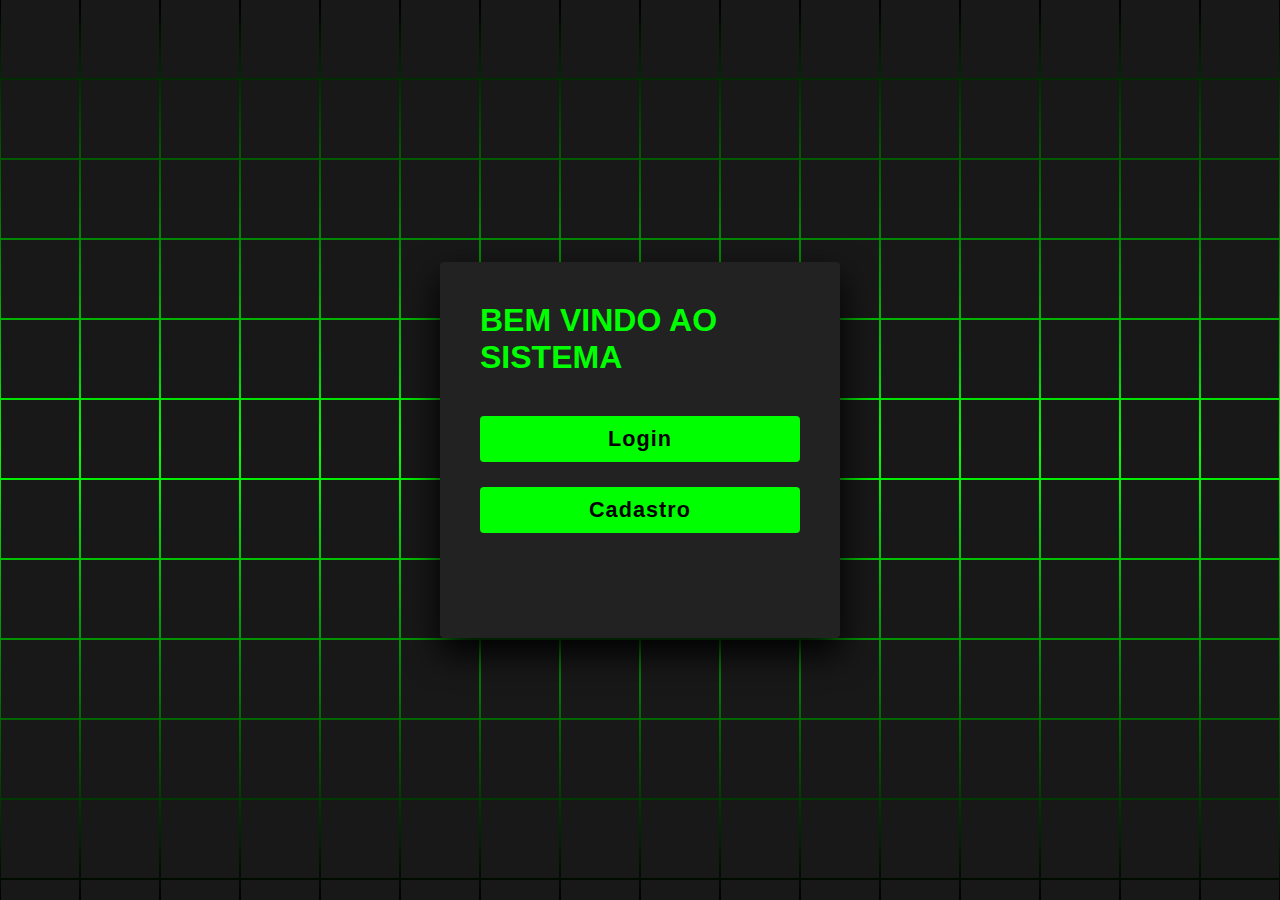
<file: index.html>
<!DOCTYPE html>
<html lang="pt-BR">

<head>
  <meta charset="UTF-8">
  <title>Bem vindo</title>
  <link rel="stylesheet" href="./index.css">

</head>

<body>
  <section>

    <span></span>
    <span></span>
    <span></span>
    <span></span>
    <span></span>
    <span></span>
    <span></span>
    <span></span>
    <span></span>
    <span></span>
    <span></span>
    <span></span>
    <span></span>
    <span></span>
    <span></span>
    <span></span>
    <span></span>
    <span></span>
    <span></span>
    <span></span>
    <span></span>
    <span></span>
    <span></span>
    <span></span>
    <span></span>
    <span></span>
    <span></span>
    <span></span>
    <span></span>
    <span></span>
    <span></span>
    <span></span>
    <span></span>
    <span></span>
    <span></span>
    <span></span>
    <span></span>
    <span></span>
    <span></span>
    <span></span>
    <span></span>
    <span></span>
    <span></span>
    <span></span>
    <span></span>
    <span></span>
    <span></span>
    <span></span>
    <span></span>
    <span></span>
    <span></span>
    <span></span>
    <span></span>
    <span></span>
    <span></span>
    <span></span>
    <span></span>
    <span></span>
    <span></span>
    <span></span>
    <span></span>
    <span></span>
    <span></span>
    <span></span>
    <span></span>
    <span></span>
    <span></span>
    <span></span>
    <span></span>
    <span></span>
    <span></span>
    <span></span>
    <span></span>
    <span></span>
    <span></span>
    <span></span>
    <span></span>
    <span></span>
    <span></span>
    <span></span>
    <span></span>
    <span></span>
    <span></span>
    <span></span>
    <span></span>
    <span></span>
    <span></span>
    <span></span>
    <span></span>
    <span></span>
    <span></span>
    <span></span>
    <span></span>
    <span></span>
    <span></span>
    <span></span>
    <span></span>
    <span></span>
    <span></span>
    <span></span>
    <span></span>
    <span></span>
    <span></span>
    <span></span>
    <span></span>
    <span></span>
    <span></span>
    <span></span>
    <span></span>
    <span></span>
    <span></span>
    <span></span>
    <span></span>
    <span></span>
    <span></span>
    <span></span>
    <span></span>
    <span></span>
    <span></span>
    <span></span>
    <span></span>
    <span></span>
    <span></span>
    <span></span>
    <span></span>
    <span></span>
    <span></span>
    <span></span>
    <span></span>
    <span></span>
    <span></span>
    <span></span>
    <span></span>
    <span></span>
    <span></span>
    <span></span>
    <span></span>
    <span></span>
    <span></span>
    <span></span>
    <span></span>
    <span></span>
    <span></span>
    <span></span>
    <span></span>
    <span></span>
    <span></span>
    <span></span>
    <span></span>
    <span></span>
    <span></span>
    <span></span>
    <span></span>
    <span></span>
    <span></span>
    <span></span>
    <span></span>
    <span></span>
    <span></span>
    <span></span>
    <span></span>
    <span></span>
    <span></span>
    <span></span>
    <span></span>
    <span></span>
    <span></span>
    <span></span>
    <span></span>
    <span></span>
    <span></span>
    <span></span>
    <span></span>
    <span></span>
    <span></span>
    <span></span>
    <span></span>
    <span></span>
    <span></span>
    <span></span>
    <span></span>
    <span></span>
    <span></span>
    <span></span>
    <span></span>
    <span></span>
    <span></span>
    <span></span>
    <span></span>
    <span></span>
    <span></span>
    <span></span>
    <span></span>
    <span></span>
    <span></span>
    <span></span>
    <span></span>
    <span></span>
    <span></span>
    <span></span>
    <span></span>
    <span></span>
    <span></span>
    <span></span>
    <span></span>
    <span></span>
    <span></span>
    <span></span>
    <span></span>
    <span></span>
    <span></span>
    <span></span>
    <span></span>
    <span></span>
    <span></span>
    <span></span>
    <span></span>
    <span></span>
    <span></span>
    <span></span>
    <span></span>
    <span></span>
    <span></span>
    <span></span>
    <span></span>
    <span></span>
    <span></span>
    <span></span>
    <span></span>
    <span></span>
    <span></span>
    <span></span>
    <span></span>
    <span></span>
    <span></span>
    <span></span>
    <span></span>
    <span></span>
    <span></span>
    <span></span>
    <span></span>
    <span></span>
    <span></span>
    <span></span>
    <span></span>
    <span></span>
    <span></span>
    <span></span>
    <span></span>
    <span></span>
    <span></span>
    <span></span>
    <span></span>
    <span></span>
    <span></span>
    <span></span>
    <span></span>
    <span></span>
    <span></span>
    <span></span>

    
    <div class="signin">
      <div class="content">
        <h2>Bem vindo ao Sistema</h2>
        <div class="form">
          
          <div class="inputBox">
           <a href="login.html"> <input type="submit" value="Login"></a>
          </div>
          <div class="inputBox">
           <a href="cadastro.html"> <input type="submit" value="Cadastro">
          </div>

        </div>
      </div>
    </div>

  </section>

</body>

</html>
</file>
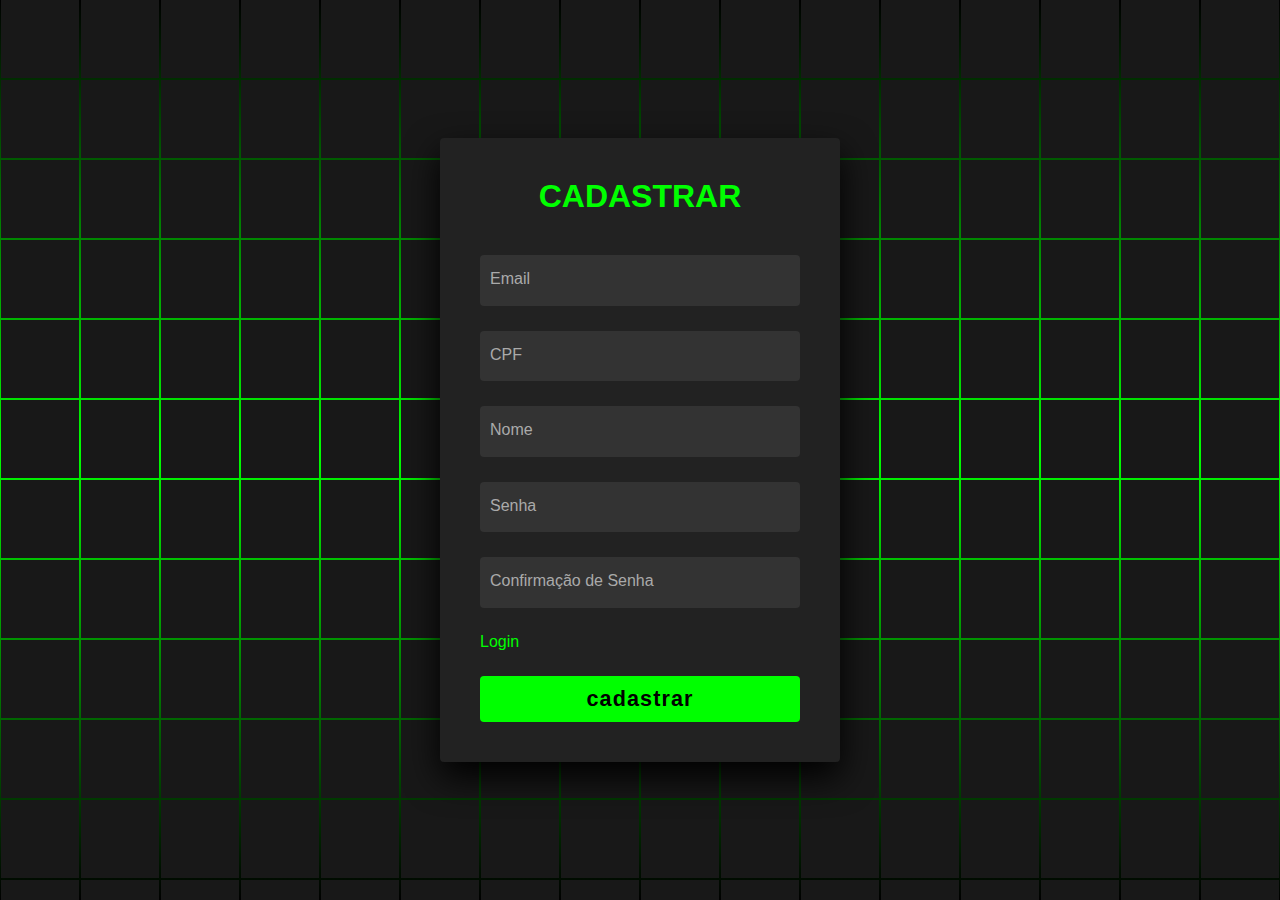
<file: cadastro.html>
<!DOCTYPE html>
<html lang="pt-BR">

<head>
  <meta charset="UTF-8">
  <title>Cadastro</title>
  <link rel="stylesheet" href="./cadastro.css">

</head>

<body>
  <section>

    <span></span>
    <span></span>
    <span></span>
    <span></span>
    <span></span>
    <span></span>
    <span></span>
    <span></span>
    <span></span>
    <span></span>
    <span></span>
    <span></span>
    <span></span>
    <span></span>
    <span></span>
    <span></span>
    <span></span>
    <span></span>
    <span></span>
    <span></span>
    <span></span>
    <span></span>
    <span></span>
    <span></span>
    <span></span>
    <span></span>
    <span></span>
    <span></span>
    <span></span>
    <span></span>
    <span></span>
    <span></span>
    <span></span>
    <span></span>
    <span></span>
    <span></span>
    <span></span>
    <span></span>
    <span></span>
    <span></span>
    <span></span>
    <span></span>
    <span></span>
    <span></span>
    <span></span>
    <span></span>
    <span></span>
    <span></span>
    <span></span>
    <span></span>
    <span></span>
    <span></span>
    <span></span>
    <span></span>
    <span></span>
    <span></span>
    <span></span>
    <span></span>
    <span></span>
    <span></span>
    <span></span>
    <span></span>
    <span></span>
    <span></span>
    <span></span>
    <span></span>
    <span></span>
    <span></span>
    <span></span>
    <span></span>
    <span></span>
    <span></span>
    <span></span>
    <span></span>
    <span></span>
    <span></span>
    <span></span>
    <span></span>
    <span></span>
    <span></span>
    <span></span>
    <span></span>
    <span></span>
    <span></span>
    <span></span>
    <span></span>
    <span></span>
    <span></span>
    <span></span>
    <span></span>
    <span></span>
    <span></span>
    <span></span>
    <span></span>
    <span></span>
    <span></span>
    <span></span>
    <span></span>
    <span></span>
    <span></span>
    <span></span>
    <span></span>
    <span></span>
    <span></span>
    <span></span>
    <span></span>
    <span></span>
    <span></span>
    <span></span>
    <span></span>
    <span></span>
    <span></span>
    <span></span>
    <span></span>
    <span></span>
    <span></span>
    <span></span>
    <span></span>
    <span></span>
    <span></span>
    <span></span>
    <span></span>
    <span></span>
    <span></span>
    <span></span>
    <span></span>
    <span></span>
    <span></span>
    <span></span>
    <span></span>
    <span></span>
    <span></span>
    <span></span>
    <span></span>
    <span></span>
    <span></span>
    <span></span>
    <span></span>
    <span></span>
    <span></span>
    <span></span>
    <span></span>
    <span></span>
    <span></span>
    <span></span>
    <span></span>
    <span></span>
    <span></span>
    <span></span>
    <span></span>
    <span></span>
    <span></span>
    <span></span>
    <span></span>
    <span></span>
    <span></span>
    <span></span>
    <span></span>
    <span></span>
    <span></span>
    <span></span>
    <span></span>
    <span></span>
    <span></span>
    <span></span>
    <span></span>
    <span></span>
    <span></span>
    <span></span>
    <span></span>
    <span></span>
    <span></span>
    <span></span>
    <span></span>
    <span></span>
    <span></span>
    <span></span>
    <span></span>
    <span></span>
    <span></span>
    <span></span>
    <span></span>
    <span></span>
    <span></span>
    <span></span>
    <span></span>
    <span></span>
    <span></span>
    <span></span>
    <span></span>
    <span></span>
    <span></span>
    <span></span>
    <span></span>
    <span></span>
    <span></span>
    <span></span>
    <span></span>
    <span></span>
    <span></span>
    <span></span>
    <span></span>
    <span></span>
    <span></span>
    <span></span>
    <span></span>
    <span></span>
    <span></span>
    <span></span>
    <span></span>
    <span></span>
    <span></span>
    <span></span>
    <span></span>
    <span></span>
    <span></span>
    <span></span>
    <span></span>
    <span></span>
    <span></span>
    <span></span>
    <span></span>
    <span></span>
    <span></span>
    <span></span>
    <span></span>
    <span></span>
    <span></span>
    <span></span>
    <span></span>
    <span></span>
    <span></span>
    <span></span>
    <span></span>
    <span></span>
    <span></span>
    <span></span>
    <span></span>
    <span></span>
    <span></span>
    <span></span>
    <span></span>
    <span></span>
    <span></span>
    <span></span>
    <span></span>
    <span></span>
    <span></span>
    <span></span>
    <span></span>
    <span></span>
    <span></span>
    <span></span>
    <span></span>
    <span></span>
    <span></span>
    <span></span>
    <span></span>
    <span></span>
    <span></span>

    <div class="signin">
      <div class="content">
        <h2>Cadastrar</h2>

        <div class="form">

          <div class="inputBox">
            <input type="text" required>
            <i>Email</i>
          </div>

                 
          <div class="inputBox">
            <input type="text" required>
            <i>CPF</i>
          </div>

          <div class="inputBox">
            <input type="text" required>
            <i>Nome</i>
          </div>

          <div class="inputBox">
            <input type="password" required>
            <i>Senha</i>
          </div>

          <div class="inputBox">
            <input type="password" required>
            <i>Confirmação de Senha</i>
          </div>

          <div class="links">
            <a href="index.html">Login</a>
          </div>
          
          <div class="inputBox">
            <a href="login.html"><input type="submit" value="cadastrar"></a>
          </div>
        </div>
      </div>
    </div>
  </section>

</body>

</html>
</file>
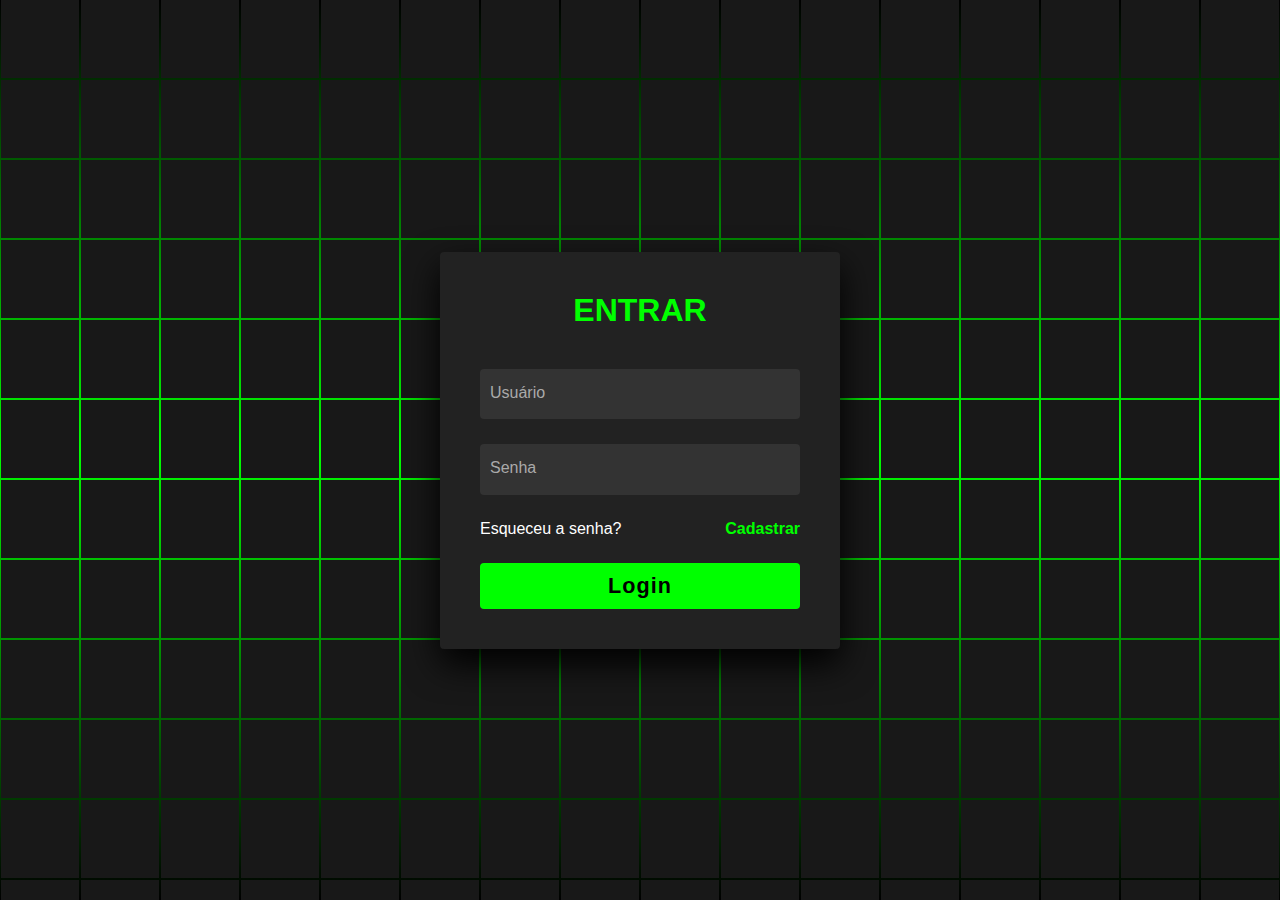
<file: login.html>
<!DOCTYPE html>
<html lang="pt-BR">

<head>
  <meta charset="UTF-8">
  <title>Login</title>
  <link rel="stylesheet" href="./style.css">

</head>

<body>
  <section>

    <span></span>
    <span></span>
    <span></span>
    <span></span>
    <span></span>
    <span></span>
    <span></span>
    <span></span>
    <span></span>
    <span></span>
    <span></span>
    <span></span>
    <span></span>
    <span></span>
    <span></span>
    <span></span>
    <span></span>
    <span></span>
    <span></span>
    <span></span>
    <span></span>
    <span></span>
    <span></span>
    <span></span>
    <span></span>
    <span></span>
    <span></span>
    <span></span>
    <span></span>
    <span></span>
    <span></span>
    <span></span>
    <span></span>
    <span></span>
    <span></span>
    <span></span>
    <span></span>
    <span></span>
    <span></span>
    <span></span>
    <span></span>
    <span></span>
    <span></span>
    <span></span>
    <span></span>
    <span></span>
    <span></span>
    <span></span>
    <span></span>
    <span></span>
    <span></span>
    <span></span>
    <span></span>
    <span></span>
    <span></span>
    <span></span>
    <span></span>
    <span></span>
    <span></span>
    <span></span>
    <span></span>
    <span></span>
    <span></span>
    <span></span>
    <span></span>
    <span></span>
    <span></span>
    <span></span>
    <span></span>
    <span></span>
    <span></span>
    <span></span>
    <span></span>
    <span></span>
    <span></span>
    <span></span>
    <span></span>
    <span></span>
    <span></span>
    <span></span>
    <span></span>
    <span></span>
    <span></span>
    <span></span>
    <span></span>
    <span></span>
    <span></span>
    <span></span>
    <span></span>
    <span></span>
    <span></span>
    <span></span>
    <span></span>
    <span></span>
    <span></span>
    <span></span>
    <span></span>
    <span></span>
    <span></span>
    <span></span>
    <span></span>
    <span></span>
    <span></span>
    <span></span>
    <span></span>
    <span></span>
    <span></span>
    <span></span>
    <span></span>
    <span></span>
    <span></span>
    <span></span>
    <span></span>
    <span></span>
    <span></span>
    <span></span>
    <span></span>
    <span></span>
    <span></span>
    <span></span>
    <span></span>
    <span></span>
    <span></span>
    <span></span>
    <span></span>
    <span></span>
    <span></span>
    <span></span>
    <span></span>
    <span></span>
    <span></span>
    <span></span>
    <span></span>
    <span></span>
    <span></span>
    <span></span>
    <span></span>
    <span></span>
    <span></span>
    <span></span>
    <span></span>
    <span></span>
    <span></span>
    <span></span>
    <span></span>
    <span></span>
    <span></span>
    <span></span>
    <span></span>
    <span></span>
    <span></span>
    <span></span>
    <span></span>
    <span></span>
    <span></span>
    <span></span>
    <span></span>
    <span></span>
    <span></span>
    <span></span>
    <span></span>
    <span></span>
    <span></span>
    <span></span>
    <span></span>
    <span></span>
    <span></span>
    <span></span>
    <span></span>
    <span></span>
    <span></span>
    <span></span>
    <span></span>
    <span></span>
    <span></span>
    <span></span>
    <span></span>
    <span></span>
    <span></span>
    <span></span>
    <span></span>
    <span></span>
    <span></span>
    <span></span>
    <span></span>
    <span></span>
    <span></span>
    <span></span>
    <span></span>
    <span></span>
    <span></span>
    <span></span>
    <span></span>
    <span></span>
    <span></span>
    <span></span>
    <span></span>
    <span></span>
    <span></span>
    <span></span>
    <span></span>
    <span></span>
    <span></span>
    <span></span>
    <span></span>
    <span></span>
    <span></span>
    <span></span>
    <span></span>
    <span></span>
    <span></span>
    <span></span>
    <span></span>
    <span></span>
    <span></span>
    <span></span>
    <span></span>
    <span></span>
    <span></span>
    <span></span>
    <span></span>
    <span></span>
    <span></span>
    <span></span>
    <span></span>
    <span></span>
    <span></span>
    <span></span>
    <span></span>
    <span></span>
    <span></span>
    <span></span>
    <span></span>
    <span></span>
    <span></span>
    <span></span>
    <span></span>
    <span></span>
    <span></span>
    <span></span>
    <span></span>
    <span></span>
    <span></span>
    <span></span>
    <span></span>
    <span></span>
    <span></span>
    <span></span>
    <span></span>
    <span></span>
    <span></span>
    <span></span>
    <span></span>
    <span></span>
    <span></span>
    <span></span>
    <span></span>
    <span></span>
    <span></span>
    <span></span>

    <div class="signin">
      <div class="content">
        <h2>Entrar</h2>
        <div class="form">
          <div class="inputBox">
            <input type="text" required>
            <i>Usuário</i>
          </div>
          <div class="inputBox">
            <input type="password" required>
            <i>Senha</i>
          </div>
          <div class="links">
            <a href="senha.html">Esqueceu a senha?</a>
            <a href="cadastro.html">Cadastrar</a>
          </div>
          <div class="inputBox">
            <input type="submit" value="Login">
          </div>
        </div>
      </div>
    </div>
  </section>

</body>

</html>
</file>
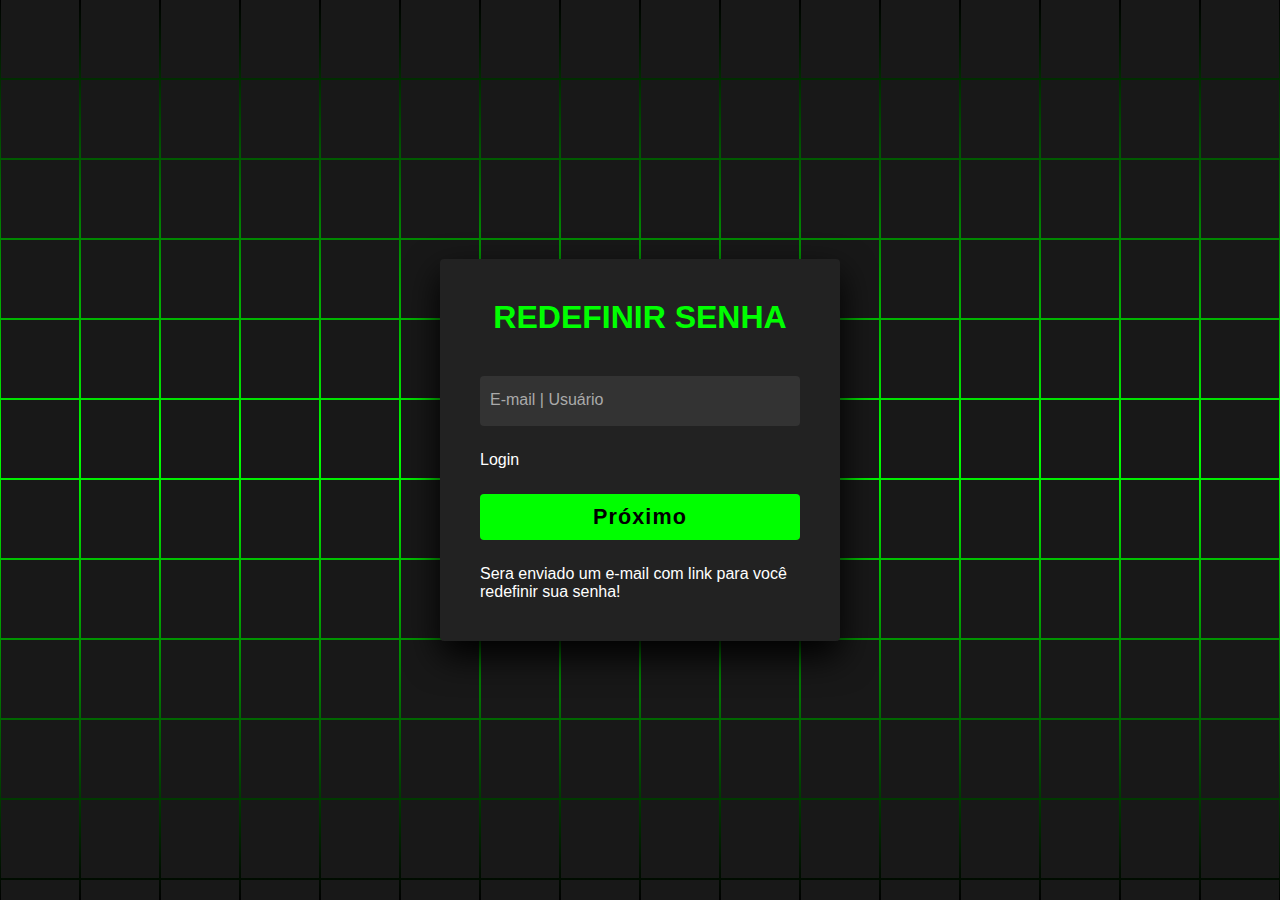
<file: senha.html>
<!DOCTYPE html>
<html lang="pt-BR">

<head>
  <meta charset="UTF-8">
  <title>Redefinir senha</title>
  <link rel="stylesheet" href="./senha.css">

</head>

<body>
  <section>

    <span></span>
    <span></span>
    <span></span>
    <span></span>
    <span></span>
    <span></span>
    <span></span>
    <span></span>
    <span></span>
    <span></span>
    <span></span>
    <span></span>
    <span></span>
    <span></span>
    <span></span>
    <span></span>
    <span></span>
    <span></span>
    <span></span>
    <span></span>
    <span></span>
    <span></span>
    <span></span>
    <span></span>
    <span></span>
    <span></span>
    <span></span>
    <span></span>
    <span></span>
    <span></span>
    <span></span>
    <span></span>
    <span></span>
    <span></span>
    <span></span>
    <span></span>
    <span></span>
    <span></span>
    <span></span>
    <span></span>
    <span></span>
    <span></span>
    <span></span>
    <span></span>
    <span></span>
    <span></span>
    <span></span>
    <span></span>
    <span></span>
    <span></span>
    <span></span>
    <span></span>
    <span></span>
    <span></span>
    <span></span>
    <span></span>
    <span></span>
    <span></span>
    <span></span>
    <span></span>
    <span></span>
    <span></span>
    <span></span>
    <span></span>
    <span></span>
    <span></span>
    <span></span>
    <span></span>
    <span></span>
    <span></span>
    <span></span>
    <span></span>
    <span></span>
    <span></span>
    <span></span>
    <span></span>
    <span></span>
    <span></span>
    <span></span>
    <span></span>
    <span></span>
    <span></span>
    <span></span>
    <span></span>
    <span></span>
    <span></span>
    <span></span>
    <span></span>
    <span></span>
    <span></span>
    <span></span>
    <span></span>
    <span></span>
    <span></span>
    <span></span>
    <span></span>
    <span></span>
    <span></span>
    <span></span>
    <span></span>
    <span></span>
    <span></span>
    <span></span>
    <span></span>
    <span></span>
    <span></span>
    <span></span>
    <span></span>
    <span></span>
    <span></span>
    <span></span>
    <span></span>
    <span></span>
    <span></span>
    <span></span>
    <span></span>
    <span></span>
    <span></span>
    <span></span>
    <span></span>
    <span></span>
    <span></span>
    <span></span>
    <span></span>
    <span></span>
    <span></span>
    <span></span>
    <span></span>
    <span></span>
    <span></span>
    <span></span>
    <span></span>
    <span></span>
    <span></span>
    <span></span>
    <span></span>
    <span></span>
    <span></span>
    <span></span>
    <span></span>
    <span></span>
    <span></span>
    <span></span>
    <span></span>
    <span></span>
    <span></span>
    <span></span>
    <span></span>
    <span></span>
    <span></span>
    <span></span>
    <span></span>
    <span></span>
    <span></span>
    <span></span>
    <span></span>
    <span></span>
    <span></span>
    <span></span>
    <span></span>
    <span></span>
    <span></span>
    <span></span>
    <span></span>
    <span></span>
    <span></span>
    <span></span>
    <span></span>
    <span></span>
    <span></span>
    <span></span>
    <span></span>
    <span></span>
    <span></span>
    <span></span>
    <span></span>
    <span></span>
    <span></span>
    <span></span>
    <span></span>
    <span></span>
    <span></span>
    <span></span>
    <span></span>
    <span></span>
    <span></span>
    <span></span>
    <span></span>
    <span></span>
    <span></span>
    <span></span>
    <span></span>
    <span></span>
    <span></span>
    <span></span>
    <span></span>
    <span></span>
    <span></span>
    <span></span>
    <span></span>
    <span></span>
    <span></span>
    <span></span>
    <span></span>
    <span></span>
    <span></span>
    <span></span>
    <span></span>
    <span></span>
    <span></span>
    <span></span>
    <span></span>
    <span></span>
    <span></span>
    <span></span>
    <span></span>
    <span></span>
    <span></span>
    <span></span>
    <span></span>
    <span></span>
    <span></span>
    <span></span>
    <span></span>
    <span></span>
    <span></span>
    <span></span>
    <span></span>
    <span></span>
    <span></span>
    <span></span>
    <span></span>
    <span></span>
    <span></span>
    <span></span>
    <span></span>
    <span></span>
    <span></span>
    <span></span>
    <span></span>
    <span></span>
    <span></span>
    <span></span>
    <span></span>
    <span></span>
    <span></span>
    <span></span>
    <span></span>
    <span></span>
    <span></span>
    <span></span>
    <span></span>
    <span></span>
    <span></span>
    <span></span>
    <span></span>
    <span></span>
    <span></span>
    <span></span>
    <span></span>

    <div class="signin">

      <div class="content">
        <h2>Redefinir senha</h2>
        <div class="form">

          <div class="inputBox">
            <input type="text" required>
            <i>E-mail | Usuário</i>
          </div>

          <div class="links">
            <a href="index.html"> Login</a>
          </div>
          <div class="inputBox">
            <a href="login.html"><input type="submit" value="Próximo"></a>
          </div>
            <p> Sera enviado um e-mail com link para você redefinir sua senha! </p>
        </div>
      </div>
    </div>
  </section>

</body>

</html>
</file>
<file: index.css>
*
{
	margin: 0;
	padding: 0;
	box-sizing: border-box;
	font-family: 'Quicksand', sans-serif;
}
body 
{
	display: flex;
	justify-content: center;
	align-items: center;
	min-height: 100vh;
	background: #000;
}
section 
{
	position: absolute;
	width: 100vw;
	height: 100vh;
	display: flex;
	justify-content: center;
	align-items: center;
	gap: 2px;
	flex-wrap: wrap;
	overflow: hidden;
}
section::before 
{
	content: '';
	position: absolute;
	width: 100%;
	height: 100%;
	background: linear-gradient(#000,#0f0,#000);
	animation: animate 5s linear infinite;
}
@keyframes animate 
{
	0%
	{
		transform: translateY(-100%);
	}
	100%
	{
		transform: translateY(100%);
	}
}
section span 
{
	position: relative;
	display: block;
	width: calc(6.25vw - 2px);
	height: calc(6.25vw - 2px);
	background: #181818;
	z-index: 2;
	transition: 1.5s;
}
section span:hover 
{
	background: #0f0;
	transition: 0s;
}

section .signin
{
	position: absolute;
	width: 400px;
  background: #222;  
	z-index: 1000;
	display: flex;
	justify-content: center;
	align-items: center;
	padding: 40px;
	border-radius: 4px;
	box-shadow: 0 15px 35px rgba(0,0,0,9);
}
section .signin .content 
{
	position: relative;
	width: 100%;
	display: flex;
	justify-content: center;
	align-items: center;
	flex-direction: column;
	gap: 40px;
}
section .signin .content h2 
{
	font-size: 2em;
	color: #0f0;
	text-transform: uppercase;
}
section .signin .content .form 
{
	width: 100%;
	display: flex;
	flex-direction: column;
	gap: 25px;
}
section .signin .content .form .inputBox
{
	position: relative;
	width: 100%;
}
section .signin .content .form .inputBox input 
{
	position: relative;
	width: 100%;
	background: #333;
	border: none;
	outline: none;
	padding: 25px 10px 7.5px;
	border-radius: 4px;
	color: #fff;
	font-weight: 500;
	font-size: 1em;
}
section .signin .content .form .inputBox i 
{
	position: absolute;
	left: 0;
	padding: 15px 10px;
	font-style: normal;
	color: #aaa;
	transition: 0.5s;
	pointer-events: none;
}
.signin .content .form .inputBox input:focus ~ i,
.signin .content .form .inputBox input:valid ~ i
{
	transform: translateY(-7.5px);
	font-size: 0.8em;
	color: #fff;
}
.signin .content .form .links 
{
	position: relative;
	width: 100%;
	display: flex;
	justify-content: space-between;
}
.signin .content .form .links a 
{
	color: #fff;
	text-decoration: none;
}
.signin .content .form .links a:nth-child(2)
{
	color: #0f0;
	font-weight: 600;
}
.signin .content .form .inputBox input[type="submit"]
{
	padding: 10px;
	background: #0f0;
	color: #000;
	font-weight: 600;
	font-size: 1.35em;
	letter-spacing: 0.05em;
	cursor: pointer;
}
input[type="submit"]:active
{
	opacity: 0.6;
}
p{ 
    color: white;
}
</file>
<file: cadastro.css>
*
{
	margin: 0;
	padding: 0;
	box-sizing: border-box;
	font-family: 'Quicksand', sans-serif;
}
body 
{
	display: flex;
	justify-content: center;
	align-items: center;
	min-height: 100vh;
	background: #000;
}
section 
{
	position: absolute;
	width: 100vw;
	height: 100vh;
	display: flex;
	justify-content: center;
	align-items: center;
	gap: 2px;
	flex-wrap: wrap;
	overflow: hidden;
}
section::before 
{
	content: '';
	position: absolute;
	width: 100%;
	height: 100%;
	background: linear-gradient(#000,#0f0,#000);
	animation: animate 5s linear infinite;
}
@keyframes animate 
{
	0%
	{
		transform: translateY(-100%);
	}
	100%
	{
		transform: translateY(100%);
	}
}
section span 
{
	position: relative;
	display: block;
	width: calc(6.25vw - 2px);
	height: calc(6.25vw - 2px);
	background: #181818;
	z-index: 2;
	transition: 1.5s;
}
section span:hover 
{
	background: #0f0;
	transition: 0s;
}

section .signin
{
	position: absolute;
	width: 400px;
  background: #222;  
	z-index: 1000;
	display: flex;
	justify-content: center;
	align-items: center;
	padding: 40px;
	border-radius: 4px;
	box-shadow: 0 15px 35px rgba(0,0,0,9);
}
section .signin .content 
{
	position: relative;
	width: 100%;
	display: flex;
	justify-content: center;
	align-items: center;
	flex-direction: column;
	gap: 40px;
}
section .signin .content h2 
{
	font-size: 2em;
	color: #0f0;
	text-transform: uppercase;
}
section .signin .content .form 
{
	width: 100%;
	display: flex;
	flex-direction: column;
	gap: 25px;
}
section .signin .content .form .inputBox
{
	position: relative;
	width: 100%;
}
section .signin .content .form .inputBox input 
{
	position: relative;
	width: 100%;
	background: #333;
	border: none;
	outline: none;
	padding: 25px 10px 7.5px;
	border-radius: 4px;
	color: #fff;
	font-weight: 500;
	font-size: 1em;
}
section .signin .content .form .inputBox i 
{
	position: absolute;
	left: 0;
	padding: 15px 10px;
	font-style: normal;
	color: #aaa;
	transition: 0.5s;
	pointer-events: none;
}
.signin .content .form .inputBox input:focus ~ i,
.signin .content .form .inputBox input:valid ~ i
{
	transform: translateY(-7.5px);
	font-size: 0.8em;
	color: #fff;
}
.signin .content .form .links 
{
	position: relative;
	width: 100%;
	display: flex;
	justify-content: space-between;
}
.signin .content .form .links a 
{
	color: #0f0;
	text-decoration: none;
}
.signin .content .form .links a:nth-child(2)
{
	color: #0f0;
	font-weight: 600;
}
.signin .content .form .inputBox input[type="submit"]
{
	padding: 10px;
	background: #0f0;
	color: #000;
	font-weight: 600;
	font-size: 1.35em;
	letter-spacing: 0.05em;
	cursor: pointer;
}
input[type="submit"]:active
{
	opacity: 0.6;
}
</file>
<file: style.css>
*
{
	margin: 0;
	padding: 0;
	box-sizing: border-box;
	font-family: 'Quicksand', sans-serif;
}
body 
{
	display: flex;
	justify-content: center;
	align-items: center;
	min-height: 100vh;
	background: #000;
}
section 
{
	position: absolute;
	width: 100vw;
	height: 100vh;
	display: flex;
	justify-content: center;
	align-items: center;
	gap: 2px;
	flex-wrap: wrap;
	overflow: hidden;
}
section::before 
{
	content: '';
	position: absolute;
	width: 100%;
	height: 100%;
	background: linear-gradient(#000,#0f0,#000);
	animation: animate 5s linear infinite;
}
@keyframes animate 
{
	0%
	{
		transform: translateY(-100%);
	}
	100%
	{
		transform: translateY(100%);
	}
}
section span 
{
	position: relative;
	display: block;
	width: calc(6.25vw - 2px);
	height: calc(6.25vw - 2px);
	background: #181818;
	z-index: 2;
	transition: 1.5s;
}
section span:hover 
{
	background: #0f0;
	transition: 0s;
}

section .signin
{
	position: absolute;
	width: 400px;
  background: #222;  
	z-index: 1000;
	display: flex;
	justify-content: center;
	align-items: center;
	padding: 40px;
	border-radius: 4px;
	box-shadow: 0 15px 35px rgba(0,0,0,9);
}
section .signin .content 
{
	position: relative;
	width: 100%;
	display: flex;
	justify-content: center;
	align-items: center;
	flex-direction: column;
	gap: 40px;
}
section .signin .content h2 
{
	font-size: 2em;
	color: #0f0;
	text-transform: uppercase;
}
section .signin .content .form 
{
	width: 100%;
	display: flex;
	flex-direction: column;
	gap: 25px;
}
section .signin .content .form .inputBox
{
	position: relative;
	width: 100%;
}
section .signin .content .form .inputBox input 
{
	position: relative;
	width: 100%;
	background: #333;
	border: none;
	outline: none;
	padding: 25px 10px 7.5px;
	border-radius: 4px;
	color: #fff;
	font-weight: 500;
	font-size: 1em;
}
section .signin .content .form .inputBox i 
{
	position: absolute;
	left: 0;
	padding: 15px 10px;
	font-style: normal;
	color: #aaa;
	transition: 0.5s;
	pointer-events: none;
}
.signin .content .form .inputBox input:focus ~ i,
.signin .content .form .inputBox input:valid ~ i
{
	transform: translateY(-7.5px);
	font-size: 0.8em;
	color: #fff;
}
.signin .content .form .links 
{
	position: relative;
	width: 100%;
	display: flex;
	justify-content: space-between;
}
.signin .content .form .links a 
{
	color: #fff;
	text-decoration: none;
}
.signin .content .form .links a:nth-child(2)
{
	color: #0f0;
	font-weight: 600;
}
.signin .content .form .inputBox input[type="submit"]
{
	padding: 10px;
	background: #0f0;
	color: #000;
	font-weight: 600;
	font-size: 1.35em;
	letter-spacing: 0.05em;
	cursor: pointer;
}
input[type="submit"]:active
{
	opacity: 0.6;
}
</file>
<file: senha.css>
*
{
	margin: 0;
	padding: 0;
	box-sizing: border-box;
	font-family: 'Quicksand', sans-serif;
}
body 
{
	display: flex;
	justify-content: center;
	align-items: center;
	min-height: 100vh;
	background: #000;
}
section 
{
	position: absolute;
	width: 100vw;
	height: 100vh;
	display: flex;
	justify-content: center;
	align-items: center;
	gap: 2px;
	flex-wrap: wrap;
	overflow: hidden;
}
section::before 
{
	content: '';
	position: absolute;
	width: 100%;
	height: 100%;
	background: linear-gradient(#000,#0f0,#000);
	animation: animate 5s linear infinite;
}
@keyframes animate 
{
	0%
	{
		transform: translateY(-100%);
	}
	100%
	{
		transform: translateY(100%);
	}
}
section span 
{
	position: relative;
	display: block;
	width: calc(6.25vw - 2px);
	height: calc(6.25vw - 2px);
	background: #181818;
	z-index: 2;
	transition: 1.5s;
}
section span:hover 
{
	background: #0f0;
	transition: 0s;
}

section .signin
{
	position: absolute;
	width: 400px;
  background: #222;  
	z-index: 1000;
	display: flex;
	justify-content: center;
	align-items: center;
	padding: 40px;
	border-radius: 4px;
	box-shadow: 0 15px 35px rgba(0,0,0,9);
}
section .signin .content 
{
	position: relative;
	width: 100%;
	display: flex;
	justify-content: center;
	align-items: center;
	flex-direction: column;
	gap: 40px;
}
section .signin .content h2 
{
	font-size: 2em;
	color: #0f0;
	text-transform: uppercase;
}
section .signin .content .form 
{
	width: 100%;
	display: flex;
	flex-direction: column;
	gap: 25px;
}
section .signin .content .form .inputBox
{
	position: relative;
	width: 100%;
}
section .signin .content .form .inputBox input 
{
	position: relative;
	width: 100%;
	background: #333;
	border: none;
	outline: none;
	padding: 25px 10px 7.5px;
	border-radius: 4px;
	color: #fff;
	font-weight: 500;
	font-size: 1em;
}
section .signin .content .form .inputBox i 
{
	position: absolute;
	left: 0;
	padding: 15px 10px;
	font-style: normal;
	color: #aaa;
	transition: 0.5s;
	pointer-events: none;
}
.signin .content .form .inputBox input:focus ~ i,
.signin .content .form .inputBox input:valid ~ i
{
	transform: translateY(-7.5px);
	font-size: 0.8em;
	color: #fff;
}
.signin .content .form .links 
{
	position: relative;
	width: 100%;
	display: flex;
	justify-content: space-between;
}
.signin .content .form .links a 
{
	color: #fff;
	text-decoration: none;
}
.signin .content .form .links a:nth-child(2)
{
	color: #0f0;
	font-weight: 600;
}
.signin .content .form .inputBox input[type="submit"]
{
	padding: 10px;
	background: #0f0;
	color: #000;
	font-weight: 600;
	font-size: 1.35em;
	letter-spacing: 0.05em;
	cursor: pointer;
}
input[type="submit"]:active
{
	opacity: 0.6;
}
p{ 
    color: white;
}
</file>
